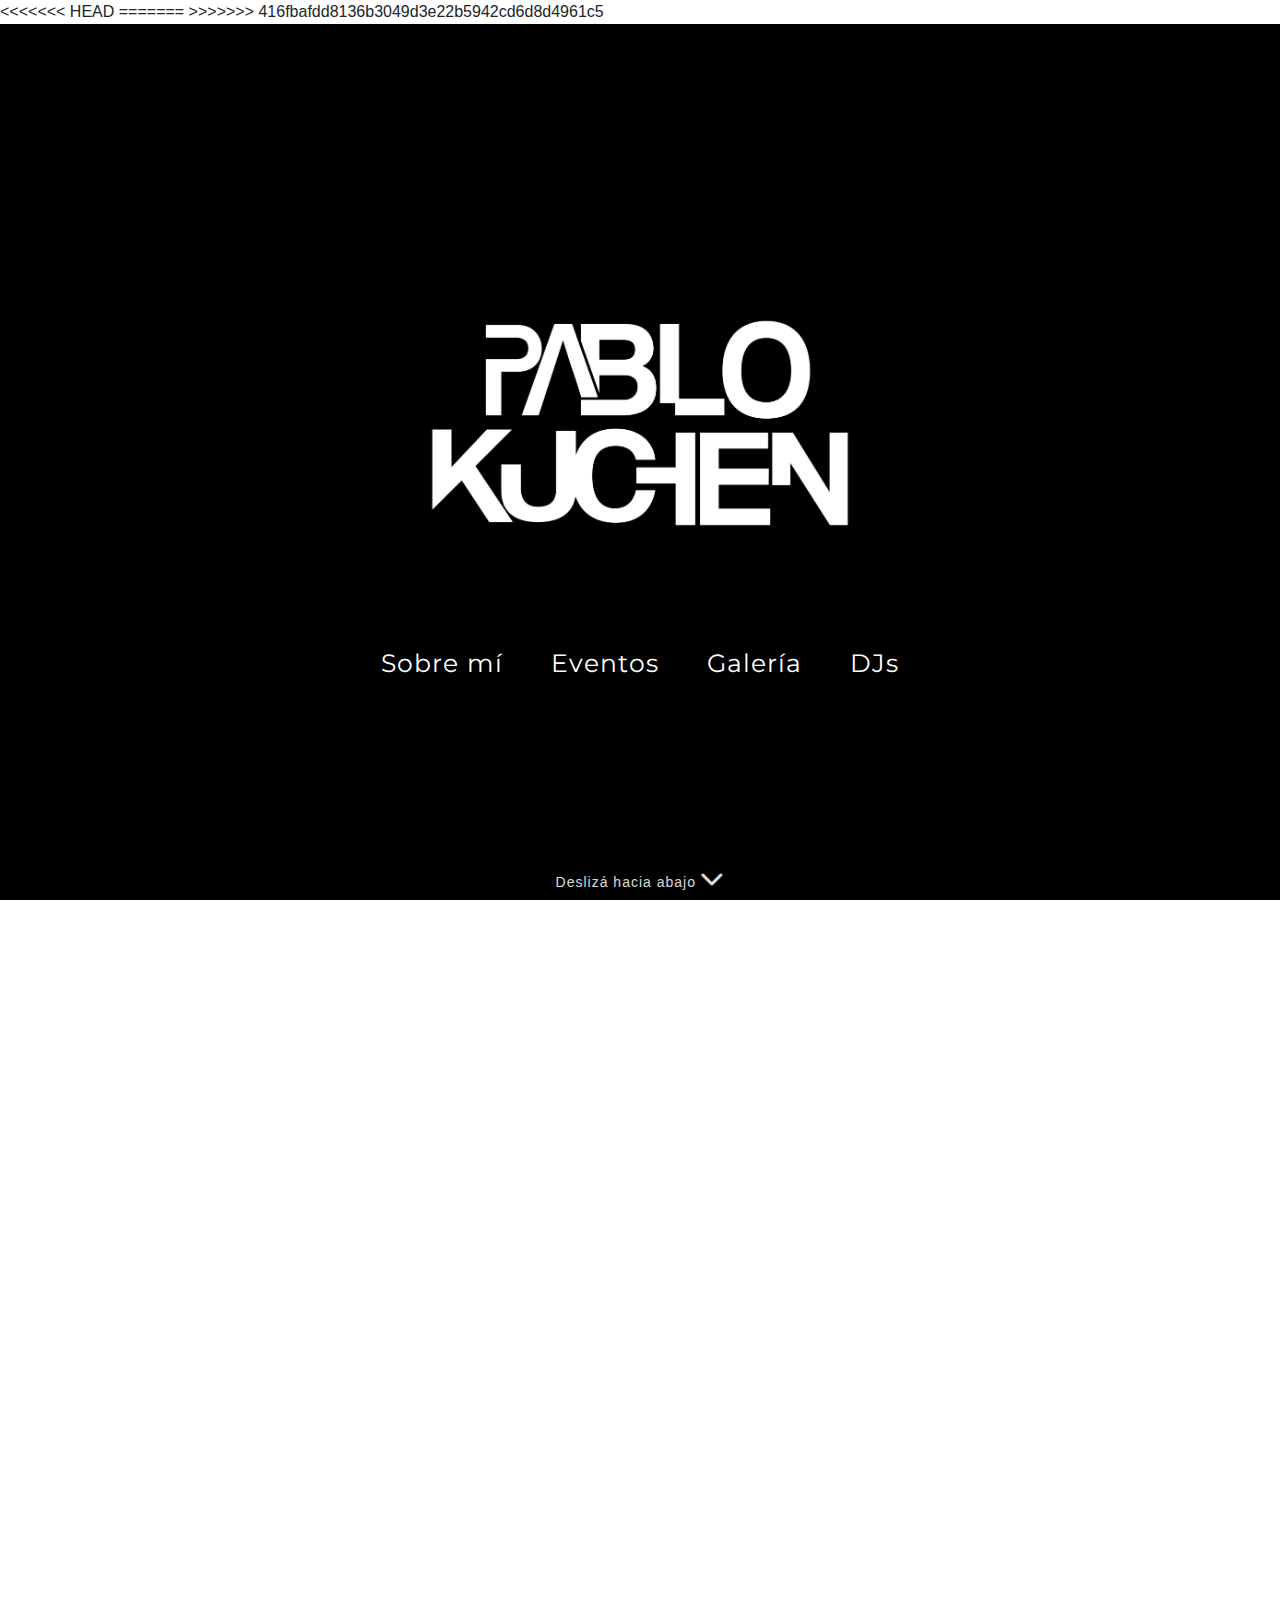
<file: index.html>
<!DOCTYPE html>
<html lang="es">

<head>
    <meta charset="UTF-8">
    <meta name="viewport" content="width=device-width, initial-scale=1.0">

    <title>Pablo Kuchen - Inicio</title>
    <meta name="description" content="DJ Pablo Kuchen - Música electrónica, eventos, galería y sets exclusivos. Conocé su trabajo y próximos eventos.">

    <meta name="author" content="Pablo Kuchen">

    <meta property="og:title" content="Pablo Kuchen - DJ & Eventos">
    <meta property="og:description" content="Descubrí los eventos, música y trabajos de Pablo Kuchen.">
    <meta property="og:image" content="../img/preview-inicio.jpg">
    <meta property="og:type" content="website">

    <meta name="twitter:card" content="summary_large_image">
    <meta name="twitter:title" content="Pablo Kuchen - DJ & Eventos">
    <meta name="twitter:description" content="Explorá sets, eventos y música electrónica.">

<<<<<<< HEAD
        <link rel="icon" href="../assets/BLANCO--removebg-preview.png" type="image/png">
=======
    <link rel="icon" href="../assets/BLANCO--removebg-preview.png" type="image/png">
>>>>>>> 416fbafdd8136b3049d3e22b5942cd6d8d4961c5

    <link rel="stylesheet" href="https://cdn.jsdelivr.net/npm/bootstrap@5.3.3/dist/css/bootstrap.min.css">
    <link rel="stylesheet" href="https://cdnjs.cloudflare.com/ajax/libs/font-awesome/6.5.0/css/all.min.css">
    <link href="https://fonts.googleapis.com/css2?family=Montserrat:wght@300;400;600&display=swap" rel="stylesheet">

    <link rel="stylesheet" href="css/style.css">
</head>


<body>
    <main class="home">
        <section class="hero container-fluid d-flex flex-column justify-content-center align-items-center">
            <img src="assets/BLANCO-.jpg" alt="Logo principal" class="index_logo">
            <nav class="hero-menu d-flex flex-wrap justify-content-center gap-5 mt-4">
                <a href="./pages/sobreMi.html" class="index_links">Sobre mí</a>
                <a href="./pages/eventos.html" class="index_links">Eventos</a>
                <a href="./pages/galeria.html" class="index_links">Galería</a>
                <a href="./pages/dj.html" class="index_links">DJs</a>
            </nav>
            <div class="scroll-down" id="scrollDown">
                <span>Deslizá hacia abajo</span>
                <i class="fa-solid fa-chevron-down"></i>
            </div>
        </section>

        <section class="musica_reciente text-center">
            <div class="container">
                <h2>ESCUCHÁ LO ÚLTIMO</h2>

                <div class="player_container mx-auto">
                    <iframe width="100%" height="166" scrolling="no" frameborder="0" allow="autoplay"
                        src="https://w.soundcloud.com/player/?url=https%3A//soundcloud.com/pablo-kuchen&color=%23ffffff&auto_play=false">
                    </iframe>
                </div>
            </div>
        </section>

        <section class="proximos-eventos text-center">
            <div class="container">
                <h2>PRÓXIMOS EVENTOS</h2>
                <div class="row justify-content-center gy-4">
                    <div class="col-lg-8 max d-flex justify-content-center">
                        <article class="evento_card card">
                            <div class="row g-0">
                                <div class="col-md-4 d-flex justify-content-center">
                                    <div class="div_img_eventos">
<<<<<<< HEAD
                                        <img src="../assets/eventos/IMG-20250218-WA0003.jpg" alt="Evento Techno Dior">
=======
                                        <img src="./assets/eventos/IMG-20250218-WA0003.jpg" alt="Evento Techno Dior">
>>>>>>> 416fbafdd8136b3049d3e22b5942cd6d8d4961c5
                                    </div>
                                </div>
                                <div class="col-md-8 d-flex align-items-center">
                                    <div class="evento_info_container card-body">
                                        <h3 class="evento_titulo letras_blancas">Techno Dior</h3>
                                        <p class="evento_datos letras_blancas">
                                            <span><i class="fa-regular fa-calendar"></i> 22 feb 2026</span>
                                            <span><i class="fa-regular fa-clock"></i> 22:00</span>
                                            <span><i class="fa-solid fa-location-dot"></i> Complejo Standby</span>
                                        </p>
                                        <div class="lineup letras_blancas">
                                            <strong>Line-Up:</strong>
                                            <ul class="djs_eventos_container">
                                                <li>Kamilo Castaneda – Esteban Alvarez</li>
                                                <li>Pablo Kuchen – Conra Lazeroni - Eli4n</li>
                                            </ul>
                                        </div>
                                        <p class="evento_descripcion letras_blancas">
                                            Cinco DJs en vivo para que no pares de bailar ni un segundo. Venite a
                                            disfrutar una fiesta explosiva.
                                        </p>
                                        <div class="evento_botones_container">
                                            <a class="evento_botones boton_comprar" href="#">Comprar</a>
                                            <a class="evento_botones boton_verMas" href="#">Ver más</a>
                                        </div>
                                    </div>
                                </div>

                            </div>
                        </article>
                    </div>

                    <div class="col-lg-8 d-flex justify-content-center">
                        <article class="evento_card card">
                            <div class="row g-0">
                                <div class="col-md-4 d-flex justify-content-center">
                                    <div class="div_img_eventos">
<<<<<<< HEAD
                                        <img src="../assets/eventos/IMG-20240825-WA0018.jpg"
=======
                                        <img src="./assets/eventos/IMG-20240825-WA0018.jpg"
>>>>>>> 416fbafdd8136b3049d3e22b5942cd6d8d4961c5
                                            alt="Evento Inauguración Sunset XX Beach">
                                    </div>
                                </div>
                                <div class="col-md-8 d-flex align-items-center">
                                    <div class="evento_info_container card-body">
                                        <h3 class="evento_titulo letras_blancas">Inauguración Sunset XX Beach</h3>
                                        <p class="evento_datos letras_blancas">
                                            <span><i class="fa-regular fa-calendar"></i> 25 mar 2026</span>
                                            <span><i class="fa-regular fa-clock"></i>16:00</span>
                                            <span><i class="fa-solid fa-location-dot"></i> Draxxo Beach, Costanera
                                                Este</span>
                                        </p>

                                        <div class="lineup letras_blancas">
                                            <strong>Line-Up:</strong>
                                            <ul class="djs_eventos_container">
                                                <li>Maxi Montejo</li>
                                                <li>Pablo Kuchen</li>
                                            </ul>
                                        </div>

                                        <p class="evento_descripcion letras_blancas">
                                            Arrancamos la tarde con la mejor vibra. Venite a disfrutar el atardecer,
                                            música fresca y un clima increíble para inaugurar la fiesta como se debe.
                                        </p>

                                        <div class="evento_botones_container">
                                            <a class="evento_botones boton_comprar" href="#">Comprar</a>
                                            <a class="evento_botones boton_verMas" href="#">Ver más</a>
                                        </div>
                                    </div>
                                </div>

                            </div>
                        </article>
                    </div>
                </div>
                <a href="./pages/eventos.html" class="btn-vermas">VER MÁS</a>
            </div>
        </section>
    </main>

    <footer class="bg-black text-white py-4">
        <div class="container">
            <div class="row align-items-center text-center text-lg-start">

                <div class="col-lg-4 mb-3 mb-lg-0">
                    <h3 class="footer-text mb-1">Derechos reservados de autor</h3>
                    <h3 class="footer-text">Creado por Pablo Kuchen</h3>
                </div>

                <div class="col-lg-4 mb-3 mb-lg-0 d-flex justify-content-center">
                    <a href="#">
<<<<<<< HEAD
                        <img src="../assets/BLANCO-.jpg" alt="logo" class="logo_img_footer img-fluid">
=======
                        <img src="./assets/BLANCO-.jpg" alt="logo" class="logo_img_footer img-fluid">
>>>>>>> 416fbafdd8136b3049d3e22b5942cd6d8d4961c5
                    </a>
                </div>

                <div class="col-lg-4 d-flex justify-content-center justify-content-lg-end">
                    <div class="redes_footer_container d-flex gap-3">
                        <a href="https://www.youtube.com/@pablokuchen" class="text-white fs-3"><i
                                class="fa-brands fa-youtube"></i></a>
                        <a href="https://www.instagram.com/pablokuchen/" class="text-white fs-3"><i
                                class="fa-brands fa-instagram"></i></a>
                        <a href="https://soundcloud.com/pablo-kuchen" class="text-white fs-3"><i
                                class="fa-brands fa-soundcloud"></i></a>
                    </div>
                </div>

            </div>
        </div>
    </footer>

    <script src="https://cdn.jsdelivr.net/npm/bootstrap@5.3.3/dist/js/bootstrap.bundle.min.js"></script>
</body>

</html>
</file>
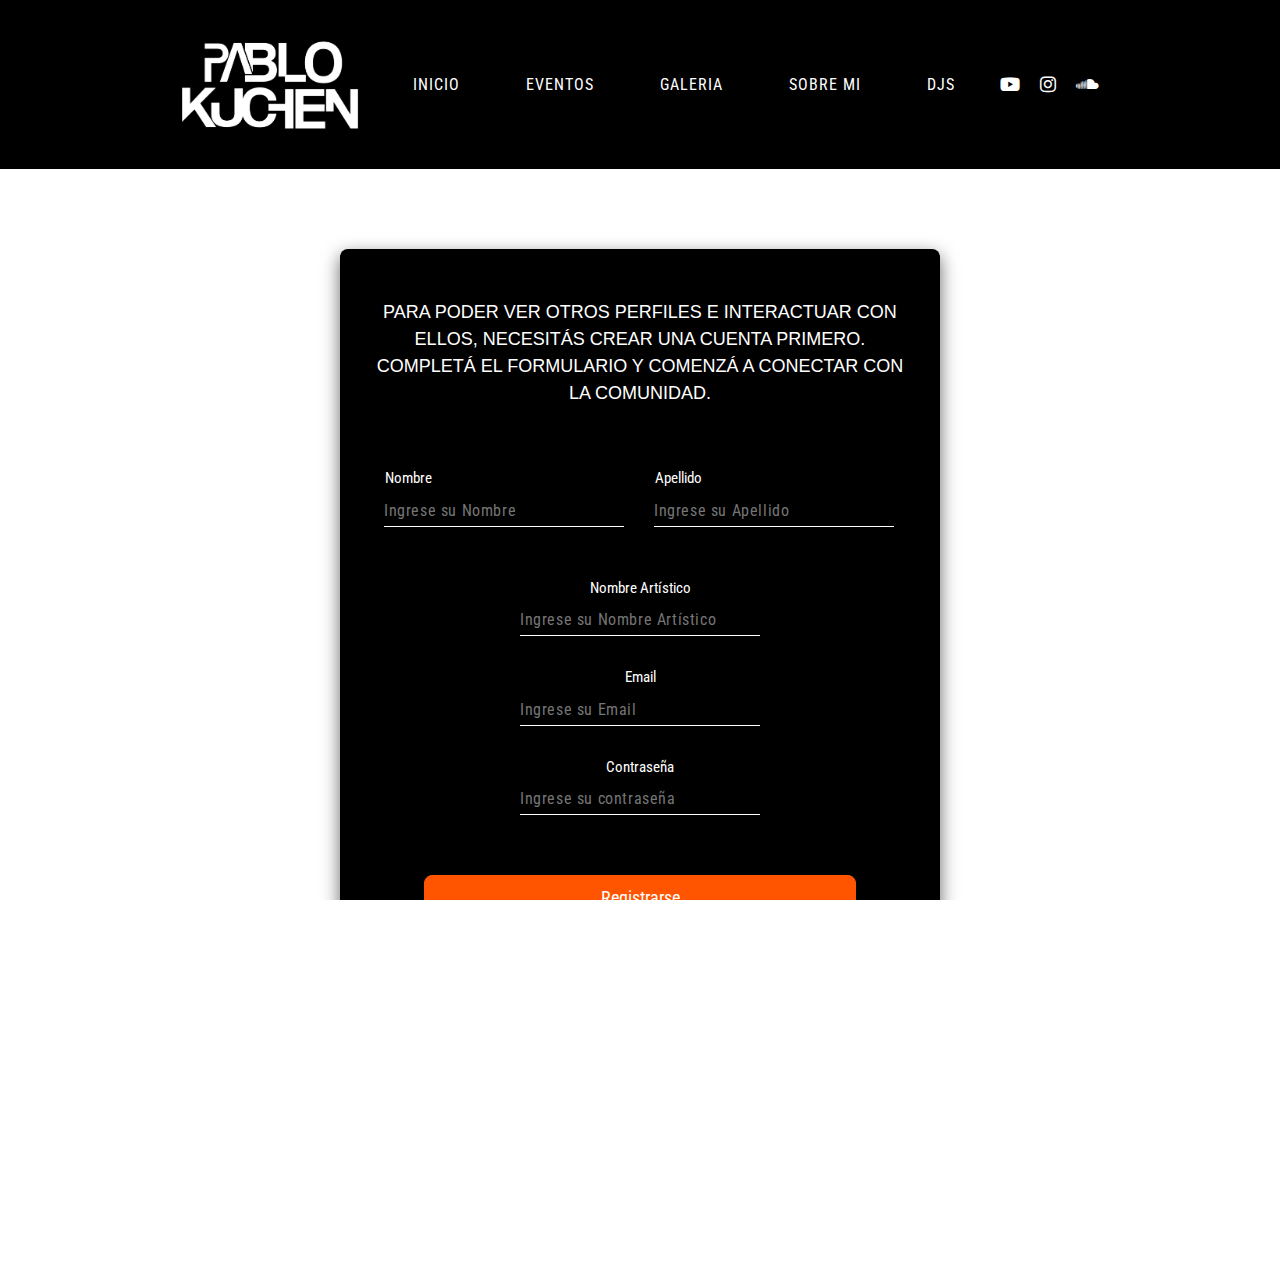
<file: pages/dj.html>
<!DOCTYPE html>
<html lang="en">

<head>
    <meta charset="UTF-8">
    <meta name="viewport" content="width=device-width, initial-scale=1">

    <meta name="description" content="Registrate en la plataforma social para DJs y accedé a tu perfil, eventos y comunidad de artistas.">
    <meta name="author" content="Pablo Kuchen">
    <meta name="keywords" content="DJ, registro DJ, comunidad DJ, red social DJ, plataforma de DJs, música electrónica">

    <meta property="og:title" content="Registro - Plataforma para DJs">
    <meta property="og:description" content="Unite a la red social para DJs y conectá con otros artistas, eventos y oportunidades.">
    <meta property="og:image" content="../img/preview-registro.jpg">
    <meta property="og:type" content="website">

    <link rel="icon" href="../assets/BLANCO--removebg-preview.png" type="image/png">

    <link href="https://cdn.jsdelivr.net/npm/bootstrap@5.3.2/dist/css/bootstrap.min.css" rel="stylesheet">
    <link rel="stylesheet" href="../css/style.css">
    <link rel="stylesheet" href="https://cdnjs.cloudflare.com/ajax/libs/font-awesome/6.5.0/css/all.min.css">
    <link href="https://fonts.googleapis.com/css2?family=Fjalla+One&family=Lato&family=Raleway:wght@200&family=Roboto+Condensed&family=Roboto:wght@100&display=swap" rel="stylesheet">

    <title>Pablo Kuchen - Plataforma de DJs</title>
</head>


<body>
    <header class="header bg-black">
        <nav class="navbar navbar-expand-lg navbar-dark container-fluid custom-nav">
            <a class="navbar-brand mx-auto mx-lg-0 logo_img_container order-2 order-lg-1" href="../index.html">
                <img src="../assets/BLANCO-.jpg" alt="logo" class="logo_img">
            </a>
            <div class="redes_nav_container d-none d-lg-flex align-items-center me-3 order-lg-3">
                <a href="#"><i class="fa-brands fa-youtube"></i></a>
                <a href="#"><i class="fa-brands fa-instagram"></i></a>
                <a href="#"><i class="fa-brands fa-soundcloud"></i></a>
            </div>
            <div class="redes_nav_container_mobile_bar d-flex d-lg-none align-items-center order-1">
                <a href="#"><i class="fa-brands fa-youtube"></i></a>
                <a href="#"><i class="fa-brands fa-instagram"></i></a>
                <a href="#"><i class="fa-brands fa-soundcloud"></i></a>
            </div>
            <button class="navbar-toggler boton_menu d-lg-none order-3" type="button" data-bs-toggle="collapse"
                data-bs-target="#mainNav" aria-controls="mainNav" aria-expanded="false" aria-label="Toggle navigation">
                <i class="fa-solid fa-bars icono_menu"></i>
            </button>

            <div class="ul-nav-container collapse navbar-collapse justify-content-end order-lg-2" id="mainNav">

                <ul class="navbar-nav ul_nav w-100 w-lg-auto">
                    <li class="nav-item"><a class="nav-link" href="../index.html">INICIO</a></li>
                    <li class="nav-item"><a class="nav-link" href="./eventos.html">EVENTOS</a></li>
                    <li class="nav-item"><a class="nav-link" href="./galeria.html">GALERIA</a></li>
                    <li class="nav-item"><a class="nav-link" href="./sobreMi.html">SOBRE MI</a></li>
                    <li class="nav-item"><a class="nav-link" href="./dj.html">DJS</a></li>
                </ul>
            </div>
        </nav>
    </header>

    <main class="main-register container-fluid d-flex justify-content-center">
        <form class="form-register">
            <p>
                PARA PODER VER OTROS PERFILES E INTERACTUAR CON ELLOS, NECESITÁS CREAR UNA CUENTA PRIMERO. COMPLETÁ EL
                FORMULARIO Y COMENZÁ A CONECTAR CON LA COMUNIDAD.
            </p>
            <div class="inputs-row row w-100 justify-content-center flex-wrap">
                <div class="input-group col-12 col-md-5 ">
                    <label>Nombre</label>
                    <input type="text" placeholder="Ingrese su Nombre">
                </div>
                <div class="input-group col-12 col-md-5">
                    <label>Apellido</label>
                    <input type="text" placeholder="Ingrese su Apellido">
                </div>
            </div>
            <div class="input-full w-100">
                <div class="input-wrapper mx-auto">
                    <label>Nombre Artístico</label>
                    <input type="text" placeholder="Ingrese su Nombre Artístico">
                </div>
            </div>
            <div class="input-full w-100">
                <div class="input-wrapper mx-auto">
                    <label>Email</label>
                    <input type="email" placeholder="Ingrese su Email">
                </div>
            </div>
            <div class="input-full w-100">
                <div class="input-wrapper mx-auto">
                    <label>Contraseña</label>
                    <input type="password" placeholder="Ingrese su contraseña">
                </div>
            </div>
            <button class="btn-register">Registrarse</button>
            <div class="account-link mt-2">
                <a href="./registro.html">¿Ya tienes cuenta? Haz clic aquí</a>
            </div>
        </form>
    </main>

    <footer class="bg-black text-white py-4">
        <div class="container">
            <div class="row align-items-center text-center text-lg-start">
                <div class="col-lg-4 mb-3 mb-lg-0">
                    <h3 class="footer-text mb-1">Derechos reservados de autor</h3>
                    <h3 class="footer-text">Creado por Pablo Kuchen</h3>
                </div>
                <div class="col-lg-4 mb-3 mb-lg-0 d-flex justify-content-center">
                    <a href="../index.html">
                        <img src="../assets/BLANCO-.jpg" alt="logo" class="logo_img_footer img-fluid">
                    </a>
                </div>
                <div class="col-lg-4 d-flex justify-content-center justify-content-lg-end">
                    <div class="redes_footer_container d-flex gap-3">
                        <a href="https://www.youtube.com/@pablokuchen" class="text-white fs-3"><i
                                class="fa-brands fa-youtube"></i></a>
                        <a href="https://www.instagram.com/pablokuchen/" class="text-white fs-3"><i
                                class="fa-brands fa-instagram"></i></a>
                        <a href="https://soundcloud.com/pablo-kuchen" class="text-white fs-3"><i
                                class="fa-brands fa-soundcloud"></i></a>
                    </div>
                </div>
            </div>
        </div>
    </footer>

    <script src="https://cdn.jsdelivr.net/npm/bootstrap@5.3.2/dist/js/bootstrap.bundle.min.js">
    </script>

</body>
</html>
</file>
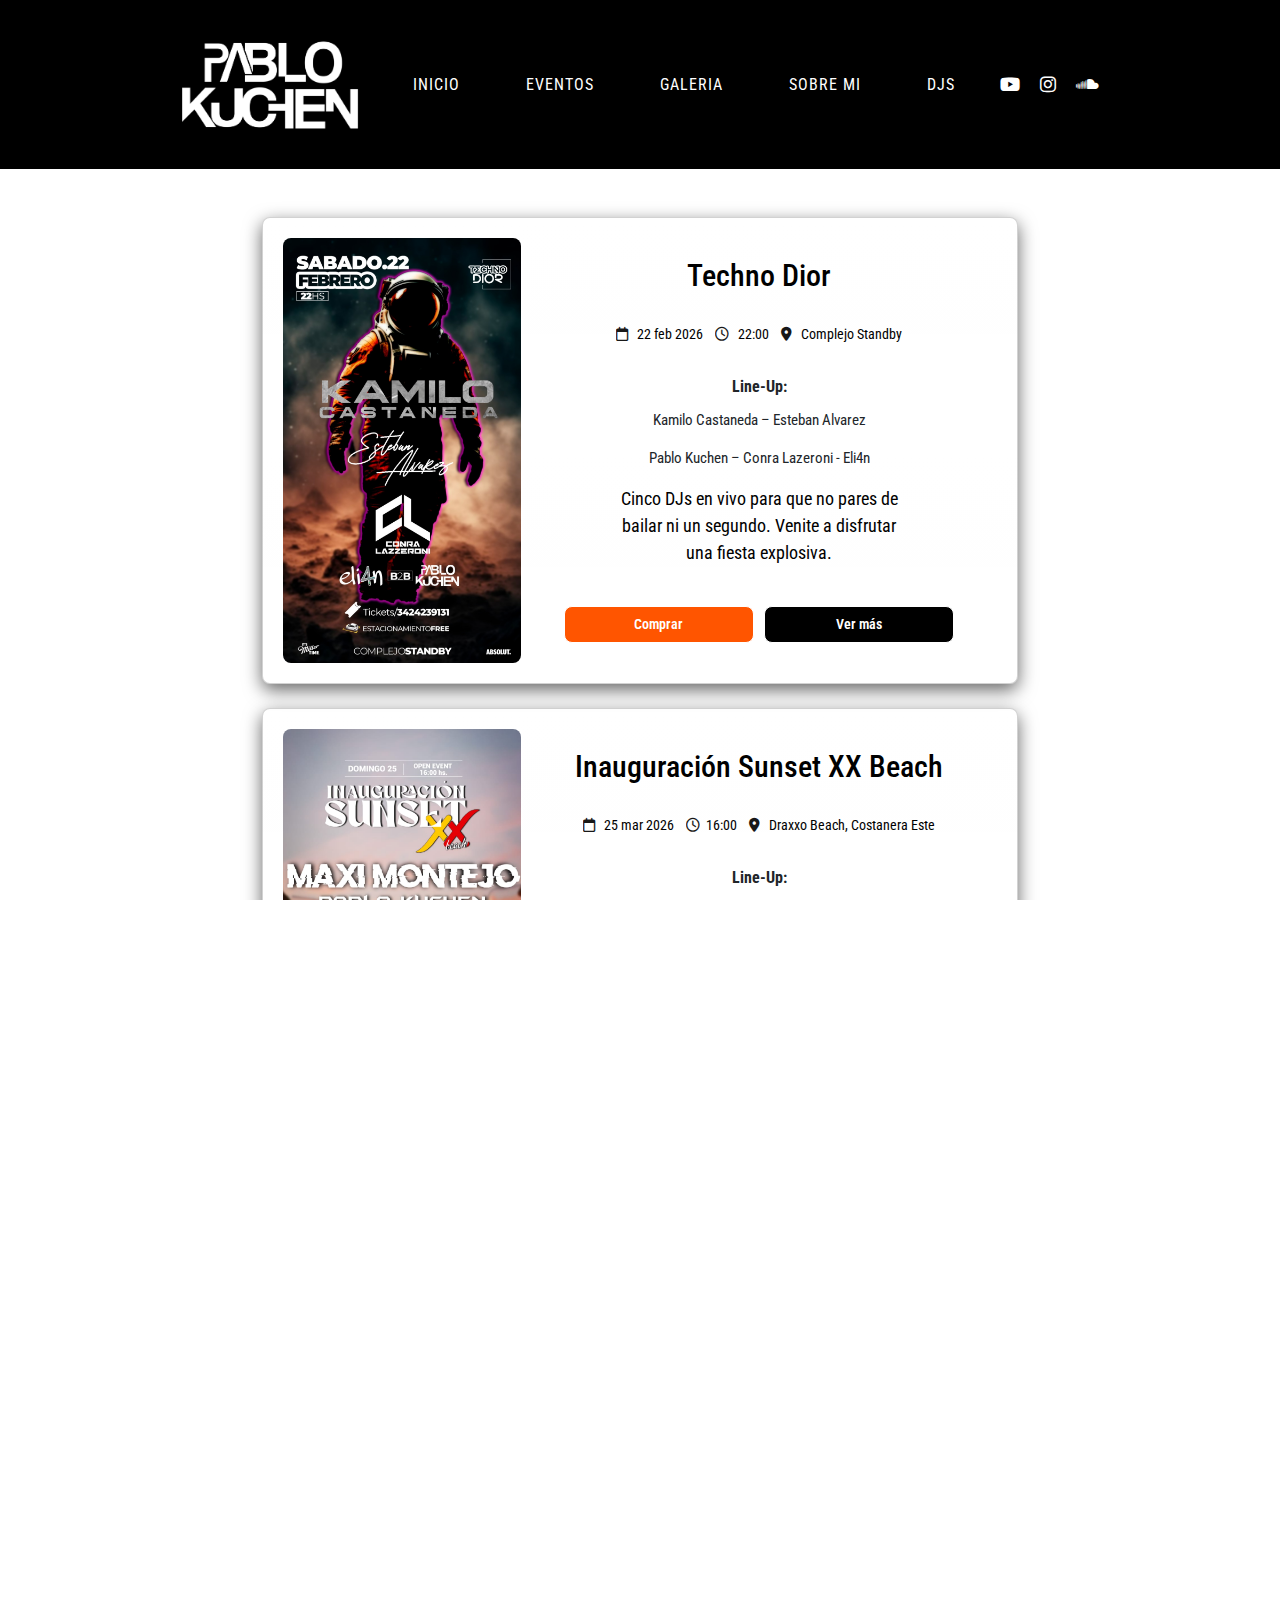
<file: pages/eventos.html>
<!DOCTYPE html>
<html lang="es">

<head>
    <meta charset="UTF-8">
    <meta name="viewport" content="width=device-width, initial-scale=1">

    <meta name="description" content="Eventos y presentaciones de Pablo Kuchen como DJ. Conocé sus próximas fechas, shows y experiencias en vivo.">
    <meta name="author" content="Pablo Kuchen">
    <meta name="keywords" content="DJ, eventos, fiestas, música electrónica, shows en vivo, Pablo Kuchen, presentaciones DJ">

    <meta property="og:title" content="Eventos - DJ Pablo Kuchen">
    <meta property="og:description" content="Descubrí los eventos, shows y fechas de Pablo Kuchen como DJ.">
    <meta property="og:image" content="../img/preview-eventos.jpg">
    <meta property="og:type" content="website">

    <link rel="icon" href="../assets/BLANCO--removebg-preview.png" type="image/png">

    <link rel="stylesheet" href="https://cdn.jsdelivr.net/npm/bootstrap@5.3.3/dist/css/bootstrap.min.css">
    <link rel="stylesheet" href="https://cdnjs.cloudflare.com/ajax/libs/font-awesome/6.5.0/css/all.min.css">
    <link href="https://fonts.googleapis.com/css2?family=Montserrat:wght@300;400;500;600;700&display=swap" rel="stylesheet">
    <link href="https://fonts.googleapis.com/css2?family=Roboto+Condensed:wght@300;400;700&display=swap" rel="stylesheet">

    <link rel="stylesheet" href="../css/style.css">

    <title>Pablo Kuchen - Eventos</title>
</head>
<body>
    <header class="header bg-black">
        <nav class="navbar navbar-expand-lg navbar-dark container-fluid custom-nav">
            <a class="navbar-brand mx-auto mx-lg-0 logo_img_container order-2 order-lg-1" href="../index.html">
                <img src="../assets/BLANCO-.jpg" alt="logo" class="logo_img">
            </a>
            <div class="redes_nav_container d-none d-lg-flex align-items-center me-3 order-lg-3">
                <a href="#"><i class="fa-brands fa-youtube"></i></a>
                <a href="#"><i class="fa-brands fa-instagram"></i></a>
                <a href="#"><i class="fa-brands fa-soundcloud"></i></a>
            </div>
            <div class="redes_nav_container_mobile_bar d-flex d-lg-none align-items-center order-1">
                <a href="#"><i class="fa-brands fa-youtube"></i></a>
                <a href="#"><i class="fa-brands fa-instagram"></i></a>
                <a href="#"><i class="fa-brands fa-soundcloud"></i></a>
            </div>
            <button class="navbar-toggler boton_menu d-lg-none order-3" type="button" data-bs-toggle="collapse"
                data-bs-target="#mainNav" aria-controls="mainNav" aria-expanded="false" aria-label="Toggle navigation">
                <i class="fa-solid fa-bars icono_menu"></i>
            </button>
            <div class="ul-nav-container collapse navbar-collapse justify-content-end order-lg-2" id="mainNav">
                <ul class="navbar-nav ul_nav w-100 w-lg-auto">
                    <li class="nav-item"><a class="nav-link" href="../index.html">INICIO</a></li>
                    <li class="nav-item"><a class="nav-link" href="./eventos.html">EVENTOS</a></li>
                    <li class="nav-item"><a class="nav-link" href="./galeria.html">GALERIA</a></li>
                    <li class="nav-item"><a class="nav-link" href="./sobreMi.html">SOBRE MI</a></li>
                    <li class="nav-item"><a class="nav-link" href="./dj.html">DJS</a></li>
                </ul>


            </div>
        </nav>
    </header>

    <main class="py-5">
        <section class="eventos_container container">
            <div class="row g-4 justify-content-center">
                <div class="col-lg-8 d-flex justify-content-center">
                    <article class="evento_card card">
                        <div class="row g-0">
                            <div class="col-md-4 d-flex justify-content-center">
                                <div class="div_img_eventos">
                                    <img src="../assets/eventos/IMG-20250218-WA0003.jpg" alt="Evento Techno Dior">
                                </div>
                            </div>
                            <div class="col-md-8 d-flex align-items-center">
                                <div class="evento_info_container card-body">
                                    <h2 class="evento_titulo">Techno Dior</h2>
                                    <p class="evento_datos">
                                        <span><i class="fa-regular fa-calendar"></i> 22 feb 2026</span>
                                        <span><i class="fa-regular fa-clock"></i> 22:00</span>
                                        <span><i class="fa-solid fa-location-dot"></i> Complejo Standby</span>
                                    </p>
                                    <div class="lineup">
                                        <strong>Line-Up:</strong>
                                        <ul class="djs_eventos_container">
                                            <li>Kamilo Castaneda – Esteban Alvarez</li>
                                            <li>Pablo Kuchen – Conra Lazeroni - Eli4n</li>
                                        </ul>
                                    </div>
                                    <p class="evento_descripcion">
                                        Cinco DJs en vivo para que no pares de bailar ni un segundo. Venite a disfrutar
                                        una fiesta explosiva.
                                    </p>
                                    <div class="evento_botones_container">
                                        <a class="evento_botones boton_comprar" href="#">Comprar</a>
                                        <a class="evento_botones boton_verMas" href="#">Ver más</a>
                                    </div>
                                </div>
                            </div>
                        </div>
                    </article>
                </div>

                <div class="col-lg-8 d-flex justify-content-center">
                    <article class="evento_card card">
                        <div class="row g-0">
                            <div class="col-md-4 d-flex justify-content-center">
                                <div class="div_img_eventos">
                                    <img src="../assets/eventos/IMG-20240825-WA0018.jpg"
                                        alt="Evento Inauguración Sunset XX Beach">
                                </div>
                            </div>
                            <div class="col-md-8 d-flex align-items-center">
                                <div class="evento_info_container card-body">
                                    <h2 class="evento_titulo">Inauguración Sunset XX Beach</h2>
                                    <p class="evento_datos">
                                        <span><i class="fa-regular fa-calendar"></i> 25 mar 2026</span>
                                        <span><i class="fa-regular fa-clock"></i>16:00</span>
                                        <span><i class="fa-solid fa-location-dot"></i> Draxxo Beach, Costanera
                                            Este</span>
                                    </p>
                                    <div class="lineup">
                                        <strong>Line-Up:</strong>
                                        <ul class="djs_eventos_container">
                                            <li>Maxi Montejo</li>
                                            <li>Pablo Kuchen</li>
                                        </ul>
                                    </div>
                                    <p class="evento_descripcion">
                                        Arrancamos la tarde con la mejor vibra. Venite a disfrutar el atardecer, música
                                        fresca y un clima increíble para inaugurar la fiesta como se debe.
                                    </p>
                                    <div class="evento_botones_container">
                                        <a class="evento_botones boton_comprar" href="#">Comprar</a>
                                        <a class="evento_botones boton_verMas" href="#">Ver más</a>
                                    </div>
                                </div>
                            </div>
                        </div>
                    </article>
                </div>

                <div class="col-lg-8 d-flex justify-content-center">
                    <article class="evento_card card">
                        <div class="row g-0">
                            <div class="col-md-4 d-flex justify-content-center">
                                <div class="div_img_eventos">
                                    <img src="../assets/eventos/IMG-20250904-WA0223.jpg" alt="Evento Monkey">
                                </div>
                            </div>
                            <div class="col-md-8 d-flex align-items-center">
                                <div class="evento_info_container card-body">
                                    <h2 class="evento_titulo">Monkey</h2>
                                    <p class="evento_datos">
                                        <span><i class="fa-regular fa-calendar"></i> 5 Sep 2026</span>
                                        <span><i class="fa-regular fa-clock"></i> 22:00</span>
                                        <span><i class="fa-solid fa-location-dot"></i> San Martin 2778</span>
                                    </p>
                                    <div class="lineup">
                                        <strong>Line-Up:</strong>
                                        <ul class="djs_eventos_container">
                                            <li>Maxi Montejo – Tobias Toledo</li>
                                            <li>Pablo Kuchen – Nahuel Pezzelatto</li>
                                        </ul>
                                    </div>
                                    <p class="evento_descripcion">
                                        Prepará la energía porque esta noche se sale con todo. Música al palo, pista
                                        encendida y un ambiente que no te va a dejar parar. Si buscás activar, este es
                                        el lugar.
                                    </p>
                                    <div class="evento_botones_container">
                                        <a class="evento_botones boton_comprar" href="#">Comprar</a>
                                        <a class="evento_botones boton_verMas" href="#">Ver más</a>
                                    </div>
                                </div>
                            </div>

                        </div>
                    </article>
                </div>

                <div class="col-lg-8 d-flex justify-content-center">
                    <article class="evento_card card">
                        <div class="row g-0">
                            <div class="col-md-4 d-flex justify-content-center">
                                <div class="div_img_eventos">
                                    <img src="../assets/eventos/IMG-20251021-WA0300.jpg" alt="Evento Open Call">
                                </div>
                            </div>
                            <div class="col-md-8 d-flex align-items-center">
                                <div class="evento_info_container card-body">
                                    <h2 class="evento_titulo">Open Call</h2>
                                    <p class="evento_datos">
                                        <span><i class="fa-regular fa-calendar"></i> 14 Nov 2026</span>
                                        <span><i class="fa-regular fa-clock"></i> 22:00</span>
                                        <span><i class="fa-solid fa-location-dot"></i> Complejo La Rural</span>
                                    </p>
                                    <div class="lineup">
                                        <strong>Line-Up:</strong>
                                        <ul class="djs_eventos_container">
                                            <li>Caledago – Marco Chembarovich</li>
                                            <li>Pablo Kuchen – Jonatan Lisa</li>
                                        </ul>
                                    </div>
                                    <p class="evento_descripcion">
                                        Noche para vibrar alto y moverse sin parar. La música sube, las luces explotan y
                                        la pista se enciende desde el primer beat. Si querés activar, caé y sumate a la
                                        fiesta.
                                    </p>
                                    <div class="evento_botones_container">
                                        <a class="evento_botones boton_comprar" href="#">Comprar</a>
                                        <a class="evento_botones boton_verMas" href="#">Ver más</a>
                                    </div>
                                </div>
                            </div>
                        </div>
                    </article>
                </div>

            </div>
        </section>
    </main>

    <footer class="bg-black text-white py-4">
        <div class="container">
            <div class="row align-items-center text-center text-lg-start">
                <div class="col-lg-4 mb-3 mb-lg-0">
                    <h3 class="footer-text mb-1">Derechos reservados de autor</h3>
                    <h3 class="footer-text">Creado por Pablo Kuchen</h3>
                </div>
                <div class="col-lg-4 mb-3 mb-lg-0 d-flex justify-content-center">
                    <a href="../index.html">
                        <img src="../assets/BLANCO-.jpg" alt="logo" class="logo_img_footer img-fluid">
                    </a>
                </div>
                <div class="col-lg-4 d-flex justify-content-center justify-content-lg-end">
                    <div class="redes_footer_container d-flex gap-3">
                        <a href="https://www.youtube.com/@pablokuchen" class="text-white fs-3"><i
                                class="fa-brands fa-youtube"></i></a>
                        <a href="https://www.instagram.com/pablokuchen/" class="text-white fs-3"><i
                                class="fa-brands fa-instagram"></i></a>
                        <a href="https://soundcloud.com/pablo-kuchen" class="text-white fs-3"><i
                                class="fa-brands fa-soundcloud"></i></a>
                    </div>
                </div>
            </div>
        </div>
    </footer>

    <script src="https://cdn.jsdelivr.net/npm/bootstrap@5.3.2/dist/js/bootstrap.bundle.min.js">
    </script>
</body>

</html>
</file>
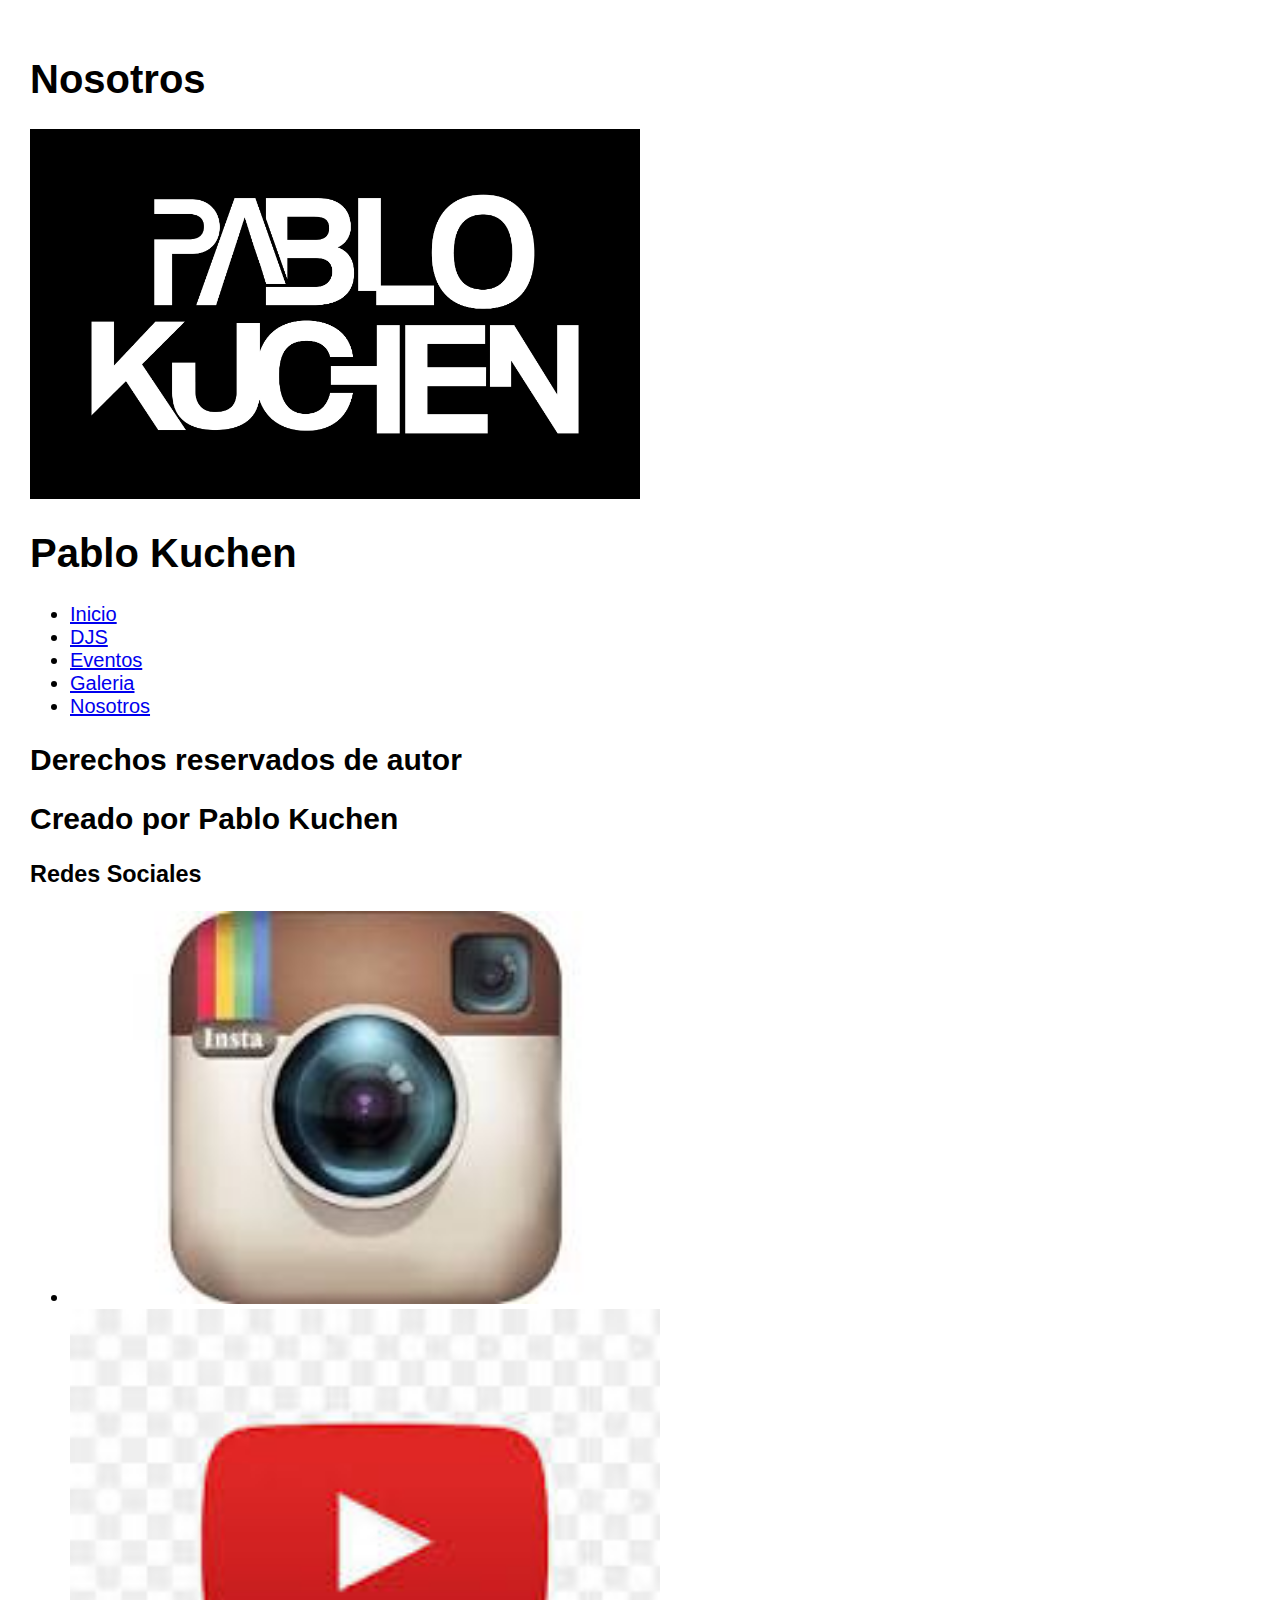
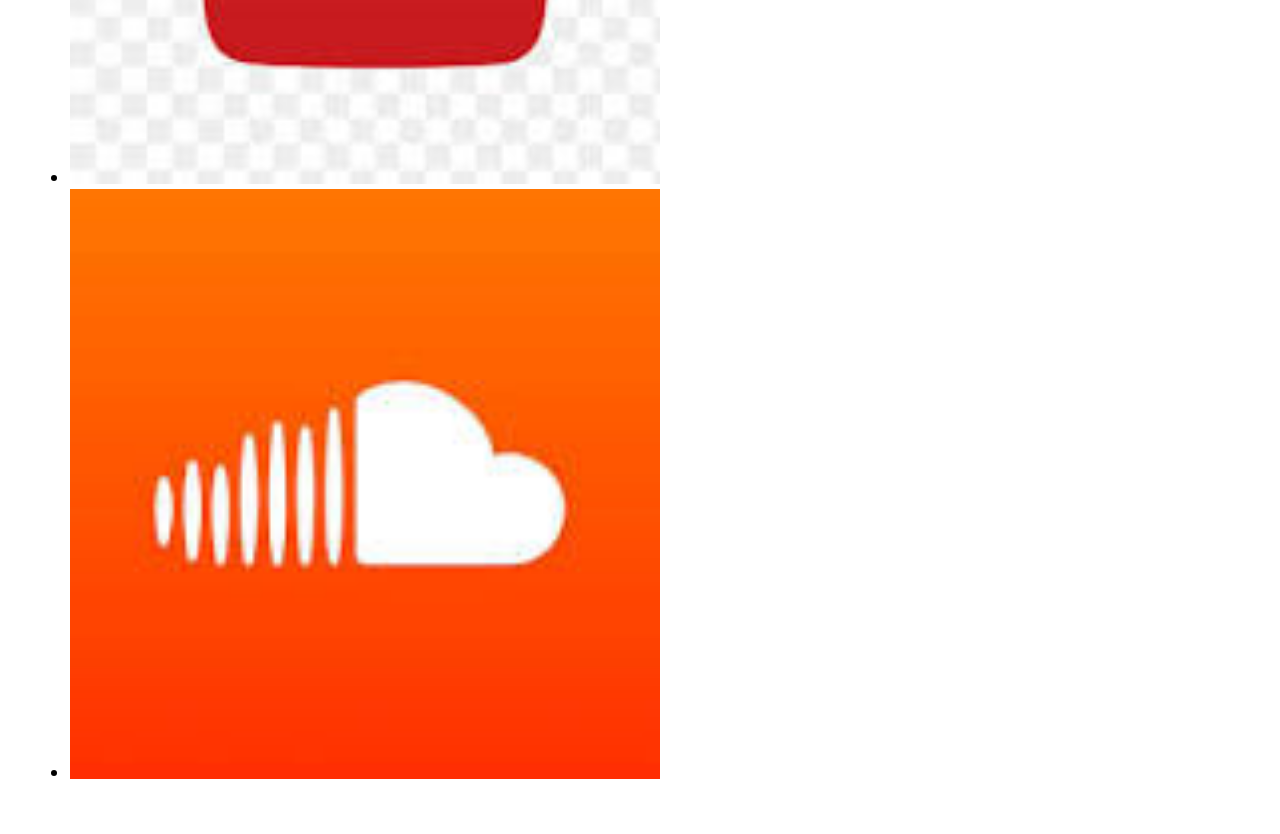
<file: pages/nosotros.html>
<!DOCTYPE html>
<html lang="en">
<head>
    <meta charset="UTF-8">
    <meta name="viewport" content="width=device-width, initial-scale=1.0">

    <link rel="stylesheet" href="../style/style.css">
    <title>Pablo Kuchen - Nosotros</title>
</head>
<body>
    <h1>Nosotros</h1>
            <header>
        <a href="../index.html">
            <img src="../aseets/BLANCO-.jpg" width="50%" alt="logo de pagina">
        </a>
        

        <h1 id="titulo-principal">Pablo Kuchen</h1>

        <nav>
            <ul>
                <li>
                    <a href="../index.html">Inicio</a>
                </li>
                <li>
                    <a href="./dj.html">DJS</a>
                </li>
                <li>
                    <a href="./eventos.html">Eventos</a>
                </li>
                <li>
                    <a href="./galeria.html">Galeria</a>
                </li>
                <li>
                    <a href="./nosotros.html">Nosotros</a>
                </li>
            </ul>
        </nav>

    </header>

        <main>
   
    </main>

    <footer>
        <h2>Derechos reservados de autor</h2>
    <h2>Creado por Pablo Kuchen</h2>

    <h3>Redes Sociales</h3>
    <ul>
        <li>
            <a href="https://www.instagram.com/pablokuchen/" a>
                <img src="../aseets/instagram.jpeg" width="90px" alt="Instagram"></a>
        </li>
        <li>
            <a href="https://www.youtube.com/@pablokuchenDJ/videos" a>
                <img src="../aseets/descarga.jpeg" width="90px" alt="YouTube"></a>
        </li>
        <li>
            <a href="https://soundcloud.com/pablo-kuchen" a>
                <img src="../aseets/soundclodjpeg.jpeg" width="90px" alt="SoundCloud">
            </a>
        </li>
    </ul>

    </footer>
    
</body>
</html>
</file>
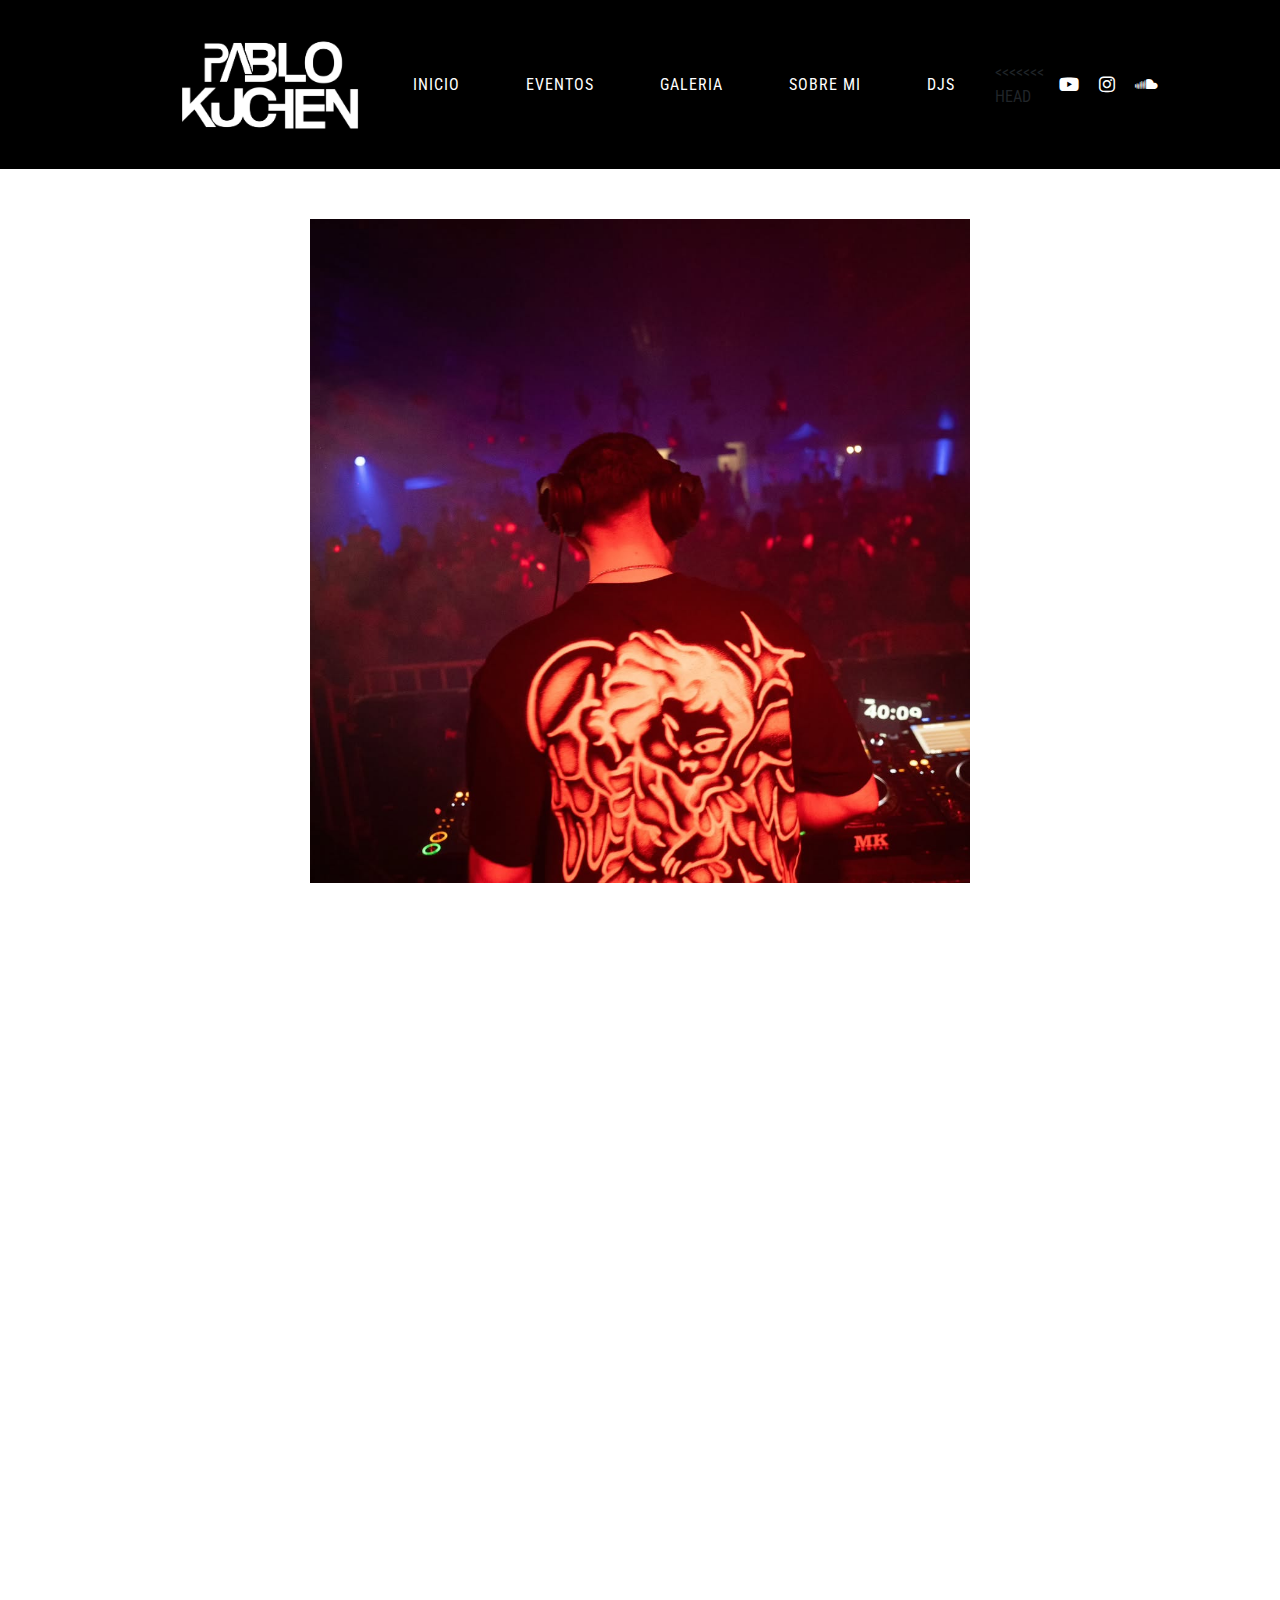
<file: pages/sobreMi.html>
<!DOCTYPE html>
<html lang="en">

<head>
    <meta charset="UTF-8">
    <meta name="viewport" content="width=device-width, initial-scale=1.0">

    
    <meta name="description" content="Conocé la historia, trayectoria y estilo musical de Pablo Kuchen. DJ, productor y referente de la escena electrónica.">

    <meta name="author" content="Pablo Kuchen">

    <meta property="og:title" content="Pablo Kuchen - Sobre Mi">
    <meta property="og:description" content="Descubrí la historia, estilo y trayectoria de Pablo Kuchen.">
    <meta property="og:image" content="../img/preview-sobreMi.jpg">
    <meta property="og:type" content="website">

    <meta name="twitter:card" content="summary_large_image">
    <meta name="twitter:title" content="Pablo Kuchen - Sobre Mi">
    <meta name="twitter:description" content="Conocé la historia y carrera de Pablo Kuchen.">

    <link rel="icon" href="../assets/BLANCO--removebg-preview.png" type="image/png">

    <link href="https://cdn.jsdelivr.net/npm/bootstrap@5.3.2/dist/css/bootstrap.min.css" rel="stylesheet">
    <link rel="stylesheet" href="https://cdnjs.cloudflare.com/ajax/libs/font-awesome/6.5.0/css/all.min.css">
    <link href="https://fonts.googleapis.com/css2?family=Fjalla+One&family=Lato&family=Raleway:wght@200&family=Roboto+Condensed&family=Roboto:wght@100&display=swap" rel="stylesheet">
    <link rel="stylesheet" href="../css/style.css">


    <title>Pablo Kuchen - Sobre Mi</title>
</head>


<body>
    <header class="header bg-black">
        <nav class="navbar navbar-expand-lg navbar-dark container-fluid custom-nav">
            <a class="navbar-brand mx-auto mx-lg-0 logo_img_container order-2 order-lg-1" href="../index.html">
                <img src="../assets/BLANCO-.jpg" alt="logo" class="logo_img">
            </a>
            <div class="redes_nav_container d-none d-lg-flex align-items-center me-3 order-lg-3">
<<<<<<< HEAD
                <a href="https://www.youtube.com/@pablokuchenDJ/videos"><i class="fa-brands fa-youtube"></i></a> 
                <a href="https://www.instagram.com/pablokuchen/"><i class="fa-brands fa-instagram"></i></a>
                <a href="https://soundcloud.com/pablo-kuchen"><i class="fa-brands fa-soundcloud"></i></a>
            </div>
            <div class="redes_nav_container_mobile_bar d-flex d-lg-none align-items-center order-1">
                <a href="https://www.youtube.com/@pablokuchenDJ/videos"><i class="fa-brands fa-youtube"></i></a>
                <a href="https://www.instagram.com/pablokuchen/"><i class="fa-brands fa-instagram"></i></a>
                <a href="https://soundcloud.com/pablo-kuchen"><i class="fa-brands fa-soundcloud"></i></a>
=======
                <a href="#"><i class="fa-brands fa-youtube"></i></a>
                <a href="#"><i class="fa-brands fa-instagram"></i></a>
                <a href="#"><i class="fa-brands fa-soundcloud"></i></a>
            </div>
            <div class="redes_nav_container_mobile_bar d-flex d-lg-none align-items-center order-1">
                <a href="#"><i class="fa-brands fa-youtube"></i></a>
                <a href="#"><i class="fa-brands fa-instagram"></i></a>
                <a href="#"><i class="fa-brands fa-soundcloud"></i></a>
>>>>>>> 416fbafdd8136b3049d3e22b5942cd6d8d4961c5
            </div>
            <button class="navbar-toggler boton_menu d-lg-none order-3" type="button" data-bs-toggle="collapse"
                data-bs-target="#mainNav" aria-controls="mainNav" aria-expanded="false" aria-label="Toggle navigation">
                <i class="fa-solid fa-bars icono_menu"></i>
            </button>
            <div class="ul-nav-container collapse navbar-collapse justify-content-end order-lg-2" id="mainNav">
                <ul class="navbar-nav ul_nav w-100 w-lg-auto">
                    <li class="nav-item"><a class="nav-link" href="../index.html">INICIO</a></li>
                    <li class="nav-item"><a class="nav-link" href="./eventos.html">EVENTOS</a></li>
                    <li class="nav-item"><a class="nav-link" href="./galeria.html">GALERIA</a></li>
                    <li class="nav-item"><a class="nav-link" href="./sobreMi.html">SOBRE MI</a></li>
                    <li class="nav-item"><a class="nav-link" href="./dj.html">DJS</a></li>
                </ul>
            </div>
        </nav>
    </header>

    <main class="main_sobreMi container-fluid">
        <div class="row align-items-center d-flex justify-content-center">
            <div class="col-12 col-lg-6 img_container_sobreMi d-flex justify-content-center">
                <img src="../assets/sobreMi/img_sobremi.jpg" alt="Sobre Mi" class="img_sobreMi">
            </div>
            <div class="col-12 col-lg-6 texto_container_sobreMi">
                <h1>SOBRE MI</h1>
                <p>
                    Pablo Kuchen es un DJ y productor de música electrónica enfocado en el techno, con un estilo
                    contundente, profundo y cargado de energía. Su propuesta combina ritmos hipnóticos, líneas potentes
                    y una estética sonora que busca generar un viaje inmersivo en cada set. Con una presencia en
                    constante crecimiento dentro de la escena, Pablo ha sabido construir una identidad propia detrás de
                    las bandejas, destacándose por su selección cuidada, su técnica, y la capacidad de leer la pista
                    para transformarla en un espacio de conexión y movimiento. Su sonido se caracteriza por fusiones
                    entre techno melódico, groove-driven y elementos más intensos, logrando sets dinámicos que
                    evolucionan de forma natural y mantienen la tensión justa del comienzo al final. Ha compartido
                    cabina en diversos eventos y clubes, consolidándose como un artista versátil y preparado para
                    adaptarse tanto a ambientes underground como a festivales y propuestas más masivas. Su presencia en
                    redes —especialmente Instagram, donde comparte su actividad artística, shows y contenido musical—
                    sigue expandiendo su comunidad y acercando su impronta a nuevas audiencias. Actualmente, Pablo
                    Kuchen continúa desarrollando su carrera con nuevas propuestas, colaboraciones y presentaciones,
                    apostando a un sonido propio que se destaca dentro de la escena.
                </p>
                <div class="cards_container_sobreMi">
                    <div class="contact_cards">
<<<<<<< HEAD
                        <a href="https://wa.link/t48v29" class="card_contact" target="_blank">
=======
                        <a href="https://wa.me/XXXXXXXXXX" class="card_contact" target="_blank">
>>>>>>> 416fbafdd8136b3049d3e22b5942cd6d8d4961c5
                            <i class="fa-brands fa-whatsapp"></i>
                            <h3>Whatsapp</h3>
                            <p>Contactame rápidamente</p>
                        </a>
<<<<<<< HEAD
                        <a href="https://www.instagram.com/pablokuchen/" class="card_contact" target="_blank">
=======
                        <a href="https://www.instagram.com/XXXXXXX" class="card_contact" target="_blank">
>>>>>>> 416fbafdd8136b3049d3e22b5942cd6d8d4961c5
                            <i class="fa-brands fa-instagram"></i>
                            <h3>Instagram</h3>
                            <p>Seguime para ver más contenido</p>
                        </a>
<<<<<<< HEAD
                        <a href="https://soundcloud.com/pablo-kuchen" class="card_contact" target="_blank">
=======
                        <a href="https://soundcloud.com/XXXXXXXX" class="card_contact" target="_blank">
>>>>>>> 416fbafdd8136b3049d3e22b5942cd6d8d4961c5
                            <i class="fa-brands fa-soundcloud"></i>
                            <h3>SoundCloud</h3>
                            <p>Escuchá mis sets y mixes</p>
                        </a>
                    </div>
                </div>
            </div>
        </div>
    </main>

    <footer class="bg-black text-white py-4">
        <div class="container">
            <div class="row align-items-center text-center text-lg-start">
                <div class="col-lg-4 mb-3 mb-lg-0">
                    <h3 class="footer-text mb-1">Derechos reservados de autor</h3>
                    <h3 class="footer-text">Creado por Pablo Kuchen</h3>
                </div>
                <div class="col-lg-4 mb-3 mb-lg-0 d-flex justify-content-center">
                    <a href="../index.html">
                        <img src="../assets/BLANCO-.jpg" alt="logo" class="logo_img_footer img-fluid">
                    </a>
                </div>
                <div class="col-lg-4 d-flex justify-content-center justify-content-lg-end">
                    <div class="redes_footer_container d-flex gap-3">
<<<<<<< HEAD
                        <a href="https://www.youtube.com/@pablokuchenDJ/videos" class="text-white fs-3"><i
=======
                        <a href="https://www.youtube.com/@pablokuchen" class="text-white fs-3"><i
>>>>>>> 416fbafdd8136b3049d3e22b5942cd6d8d4961c5
                                class="fa-brands fa-youtube"></i></a>
                        <a href="https://www.instagram.com/pablokuchen/" class="text-white fs-3"><i
                                class="fa-brands fa-instagram"></i></a>
                        <a href="https://soundcloud.com/pablo-kuchen" class="text-white fs-3"><i
                                class="fa-brands fa-soundcloud"></i></a>
                    </div>
                </div>
            </div>
        </div>
    </footer>

    <script src="https://cdn.jsdelivr.net/npm/bootstrap@5.3.2/dist/js/bootstrap.bundle.min.js">
    </script>

</body>

</html>
</file>
<file: css/style.css>
* {
  font-family: "Roboto Condensed", sans-serif;
  margin: 0;
  padding: 0;
}

html, body {
  width: 100%;
  overflow-x: hidden;
}

body {
  min-height: 100vh;
  display: flex;
  flex-direction: column;
  margin: 0;
  font-family: "Roboto Condensed", sans-serif;
}

a {
  text-decoration: none;
}

main a {
  color: black;
  text-decoration: none;
}

html, body {
  height: 100%;
  margin: 0;
  padding: 0;
}

body {
  display: flex;
  flex-direction: column;
  min-height: 100vh;
}

main {
  flex-grow: 1;
}

.header {
  background-color: #000;
  width: 100%;
}

.custom-nav {
  padding: 0.8rem 2rem;
  background-color: #000;
  width: 60%;
}
@media (min-width: 992px) {
  .custom-nav {
    justify-content: space-between;
  }
}

.logo_img {
  width: 220px;
}

.logo_img_container {
  width: 212px;
}

.redes_nav_container, .redes_nav_container_mobile_bar {
  gap: 10px;
  width: 109px;
}
.redes_nav_container a, .redes_nav_container_mobile_bar a {
  color: #ffffff;
  font-size: 18px;
  margin: 0 5px;
}
.redes_nav_container a:hover, .redes_nav_container_mobile_bar a:hover {
  opacity: 0.75;
}

.ul-nav-container {
  width: 727px;
}

.ul_nav {
  display: flex;
  flex-direction: row;
  gap: 50px;
  align-items: center;
  padding: 0;
  justify-content: center;
}
.ul_nav .nav-item {
  padding: 0;
}
.ul_nav .nav-link {
  color: #ffffff;
  font-size: 16px;
  font-family: "Roboto Condensed", sans-serif;
  letter-spacing: 1px;
  padding: 0.5rem 0.5rem;
  transition: opacity 0.3s ease;
}
.ul_nav .nav-link:hover {
  opacity: 0.75;
  background-color: transparent;
}

.boton_menu {
  border: none;
  background-color: transparent;
  padding: 0;
}
.boton_menu:focus {
  box-shadow: none;
}

.icono_menu {
  font-size: 30px;
  color: #ffffff;
}

@media (max-width: 1650px) {
  .custom-nav {
    width: 80%;
  }
}
@media (max-width: 1232px) {
  .custom-nav {
    width: 100%;
  }
}
@media (max-width: 991.98px) {
  .custom-nav {
    justify-content: space-between;
  }
  .custom-nav .logo_img_container {
    flex-grow: 1;
    text-align: center;
    width: 40%;
  }
  .custom-nav .redes_nav_container_mobile_bar {
    width: 20%;
  }
  .custom-nav .boton_menu {
    width: 20%;
  }
  .logo_img {
    width: 200px;
  }
  #mainNav {
    background-color: #f7f7f7;
    flex-basis: 100%;
    width: auto;
    margin-left: -2rem;
    margin-right: -2rem;
    box-shadow: 0 4px 6px rgba(0, 0, 0, 0.1);
  }
  .ul_nav {
    flex-direction: column;
    gap: 0;
  }
  .ul_nav .nav-item {
    width: 100%;
  }
  .ul_nav .nav-link {
    display: flex;
    justify-content: center;
    align-items: center;
    width: 100%;
    height: 80px;
    padding: 25px 0;
    border: none;
    border-bottom: 1px solid #ddd;
    background-color: transparent;
    font-size: 1.3rem;
    color: #000;
  }
  .ul_nav .nav-link:hover {
    background-color: #eee;
    text-decoration: none;
  }
  #mainNav {
    position: absolute;
    top: 100%;
    left: 0;
    width: 100%;
    background-color: #f7f7f7;
    z-index: 9999;
    margin: 0;
    padding: 0;
  }
  .custom-nav {
    position: relative;
  }
}
@media (max-width: 542px) {
  .redes_nav_container_mobile_bar {
    gap: 5px;
  }
  .logo_img {
    width: 150px;
  }
}
@media (max-width: 426px) {
  .redes_nav_container_mobile_bar a {
    display: none;
  }
  .logo_img_container {
    padding-right: 40px;
  }
  .boton_menu {
    padding-left: 20px;
  }
}
footer {
  background-color: #000;
}

.footer-text {
  font-size: 1rem;
  color: #fff;
}

.logo_img_footer {
  width: 200px;
  max-width: 100%;
}

.redes_footer_container a {
  color: white;
  transition: opacity 0.2s ease;
}
.redes_footer_container a:hover {
  opacity: 0.7;
}

.main-register {
  display: flex;
  flex-direction: column;
  justify-content: center;
  align-items: center;
  gap: 0;
  padding: 80px 0;
}

.form-register {
  display: flex;
  flex-direction: column;
  justify-content: center;
  align-items: center;
  gap: 30px;
  background-color: #000;
  color: #ffffff;
  padding: 50px 30px;
  max-width: 600px;
  border-radius: 8px;
  text-align: center;
  box-shadow: 0 6px 18px rgba(0, 0, 0, 0.6);
}
@media (max-width: 600px) {
  .form-register {
    border-radius: 0;
  }
}
.form-register p {
  font-size: 18px;
  margin-bottom: 30px;
  font-family: "Inter", sans-serif;
}
@media (max-width: 492px) {
  .form-register p {
    font-size: 16px;
  }
}

.inputs-row {
  gap: 30px;
}
.inputs-row .input-group {
  flex: 1;
  margin-bottom: 20px;
  min-width: 201px;
  max-width: 240px;
  padding: 0;
}
@media (max-width: 492px) {
  .inputs-row .input-group {
    justify-content: center;
  }
}
.inputs-row .input-group label {
  font-size: 15px;
  margin-bottom: 5px;
  display: block;
}
.inputs-row .input-group input {
  height: 32px;
  width: 100%;
  font-size: 16px;
  border: none;
  border-bottom: 1px solid white;
  background: transparent;
  color: white;
  letter-spacing: 0.6px;
  transition: 0.3s ease;
}
.inputs-row .input-group input:focus {
  outline: none;
  border-bottom-color: rgb(56, 56, 56);
}
.inputs-row .input-group input {
  width: 100%;
}
@media (max-width: 492px) {
  .inputs-row .input-group input {
    text-align: center;
  }
}

.input-full {
  width: 100%;
}
.input-full .input-wrapper {
  width: 60%;
  min-width: 201px;
  max-width: 240px;
}
.input-full .input-wrapper label {
  font-size: 15px;
  margin-bottom: 5px;
  display: block;
}
.input-full .input-wrapper input {
  height: 32px;
  width: 100%;
  font-size: 16px;
  border: none;
  border-bottom: 1px solid white;
  background: transparent;
  color: white;
  letter-spacing: 0.6px;
  transition: 0.3s ease;
}
.input-full .input-wrapper input:focus {
  outline: none;
  border-bottom-color: rgb(56, 56, 56);
}
.input-full .input-wrapper input {
  width: 100%;
}
@media (max-width: 492px) {
  .input-full .input-wrapper input {
    text-align: center;
  }
}

.btn-register {
  width: 80%;
  height: 45px;
  font-size: 18px;
  background-color: #ff5500;
  border: 1px solid #ff5500;
  color: #ffffff;
  border-radius: 8px;
  cursor: pointer;
  transition: 0.3s;
  margin-top: 30px;
}
.btn-register:hover {
  background-color: transparent;
  color: #ff5500;
}

.account-link a {
  color: #ffffff;
  font-size: 14px;
}
.account-link a:hover {
  text-decoration: underline;
}

@media (max-width: 768px) {
  .input-wrapper {
    width: 90% !important;
    max-width: none;
  }
  .btn-register {
    width: 100%;
  }
}
.eventos_container {
  display: flex;
  flex-direction: column;
  align-items: center;
  gap: 30px;
  margin-bottom: 80px;
}

.evento_card {
  background: linear-gradient(180deg, rgba(255, 255, 255, 0.02), rgba(255, 255, 255, 0.01));
  border-radius: 8px;
  padding: 20px;
  box-shadow: 0 6px 18px rgba(0, 0, 0, 0.6);
  overflow: hidden;
}

.div_img_eventos {
  width: 100%;
  height: 100%;
  border-radius: 8px;
  overflow: hidden;
  background: #0b0b0b;
  max-width: 300px;
}
.div_img_eventos img {
  width: 100%;
  height: 100%;
  object-fit: cover;
  display: block;
}

.evento_info_container {
  display: flex;
  flex-direction: column;
  padding: 20px 0;
  align-items: center;
}

.evento_titulo {
  font-family: "Roboto Condensed", sans-serif;
  font-size: 30px;
  color: #000;
  margin-bottom: 30px;
  text-align: center;
}

.evento_datos {
  display: flex;
  gap: 12px;
  font-size: 14px;
  color: #000;
  margin-bottom: 30px;
  justify-content: center;
}
.evento_datos i {
  margin-right: 6px;
  opacity: 0.9;
}

.evento_descripcion {
  font-family: "Roboto Condensed", sans-serif;
  font-size: 18px;
  color: #000;
  margin-bottom: 30px;
  width: 60%;
  text-align: center;
}

.lineup {
  text-align: center;
}

.djs_eventos_container {
  list-style: none;
  margin-top: 10px;
  font-size: 15px;
  padding: 0;
}
.djs_eventos_container li {
  margin-bottom: 15px;
  font-family: "Roboto Condensed", sans-serif;
}

.evento_botones_container {
  display: flex;
  flex-direction: row;
  justify-content: center;
  align-items: center;
  gap: 10px;
  width: 100%;
}

.evento_botones {
  padding: 8px 14px;
  border-radius: 8px;
  text-align: center;
  text-decoration: none;
  font-weight: 600;
  font-size: 14px;
}

.boton_comprar {
  background: #ff5500;
  border: 1px solid rgba(255, 85, 0, 0.95);
  color: #ffffff;
  width: 40%;
}

.boton_verMas {
  background: #000;
  border: 1px solid rgba(255, 255, 255, 0.06);
  color: #ffffff;
  width: 40%;
}

@media (min-width: 992px) {
  .col-lg-8 {
    min-width: 937px;
  }
}
@media (min-width: 768px) {
  .col-lg-8 {
    min-width: 780px;
  }
}
@media (max-width: 768px) {
  .evento_card {
    width: 80%;
    min-width: 442px;
  }
  .evento_descripcion {
    width: 100%;
  }
}
@media (max-width: 414px) {
  .evento_titulo {
    font-size: 1.8em;
  }
  .evento_descripcion {
    font-size: 15px;
    width: 75%;
  }
  .evento_datos {
    font-size: 11px;
    gap: 9px;
  }
}
@media (max-width: 352px) {
  .evento_botones_container {
    gap: 20px;
  }
  .evento_botones_container .boton_comprar {
    width: 30%;
  }
  .evento_botones_container .boton_verMas {
    width: 30%;
  }
}
.galeria_container {
  column-count: 3;
  column-gap: 1px;
  background-color: #ffffff;
  padding: 1px;
}

.galeria_container img {
  width: 100%;
  height: 1200px;
  object-fit: cover;
  margin-bottom: 1px;
  break-inside: avoid;
  display: block;
  min-width: 400px;
}

@media (max-width: 1194px) {
  .galeria_container {
    columns: 2;
  }
}
@media (max-width: 907px) {
  .galeria_container {
    columns: 1;
  }
}
.container {
  max-width: 80%;
}

.home {
  background: #000;
  color: #ffffff;
  font-family: "Inter", sans-serif;
}

.hero {
  display: flex;
  flex-direction: column;
  justify-content: center;
  align-items: center;
  gap: 40px;
  height: 100vh;
  text-align: center;
  background: #000;
  position: relative;
}
.hero .index_logo {
  width: 50%;
  max-width: 520px;
  min-width: 294px;
}

.hero-menu {
  display: flex;
  flex-direction: row;
  justify-content: center;
  align-items: center;
  gap: 70px;
  flex-wrap: wrap;
}
.hero-menu .index_links {
  color: #ffffff;
  text-decoration: none;
  font-size: 25px;
  font-family: "Montserrat", sans-serif;
  letter-spacing: 1px;
  transition: 0.25s ease;
}
.hero-menu .index_links:hover {
  opacity: 0.7;
  letter-spacing: 2px;
}

.scroll-down {
  position: absolute;
  bottom: 30px;
  left: 50%;
  transform: translateX(-50%);
  color: #ffffff;
  opacity: 0.85;
  transition: opacity 0.4s ease, transform 0.4s ease;
}
.scroll-down span {
  font-size: 14px;
  letter-spacing: 1px;
}
.scroll-down i {
  margin-top: 6px;
  font-size: 24px;
  animation: bounce 1.5s infinite;
}

.scroll-down.hidden {
  opacity: 0;
  transform: translate(-50%, 10px);
  pointer-events: none;
}

@keyframes bounce {
  0%, 100% {
    transform: translateY(0);
  }
  50% {
    transform: translateY(6px);
  }
}
.musica_reciente {
  background: #0b0b0b;
  padding-top: 50px;
}
.musica_reciente h2 {
  font-family: "Montserrat", sans-serif;
  letter-spacing: 2px;
  font-size: 28px;
  margin-bottom: 40px;
}
.musica_reciente .player_container {
  max-width: 800px;
}
.musica_reciente .player_container iframe {
  border-radius: 8px;
  border: 1px solid #333;
}

.proximos-eventos {
  background: #0b0b0b;
  padding: 80px 20px;
}
.proximos-eventos h2 {
  font-family: "Montserrat", sans-serif;
  letter-spacing: 2px;
  font-size: 28px;
  margin-bottom: 40px;
}

.index_evento_card {
  background: linear-gradient(180deg, rgba(255, 255, 255, 0.02), rgba(255, 255, 255, 0.01));
  border-radius: 12px;
  padding: 16px;
  display: flex;
  gap: 20px;
  box-shadow: 0 6px 18px rgba(0, 0, 0, 0.6);
  overflow: hidden;
}
.index_evento_card img {
  width: 140px;
  height: auto;
  border-radius: 8px;
  object-fit: cover;
}
.index_evento_card .evento_titulo {
  font-size: 1.3rem;
  margin-bottom: 10px;
}
.index_evento_card .evento_datos span {
  display: block;
  margin-bottom: 3px;
}
.index_evento_card .lineup {
  margin: 10px 0;
}
.index_evento_card .lineup ul {
  padding-left: 18px;
}
.index_evento_card .evento_descripcion {
  margin-bottom: 10px;
}

.evento_botones_container {
  margin-top: 10px;
}
.evento_botones_container .evento_botones {
  padding: 7px 14px;
  border: 1px solid #ffffff;
  text-decoration: none;
  color: #ffffff;
}

.letras_blancas {
  color: white !important;
}

.btn-vermas {
  display: inline-block;
  margin-top: 30px;
  padding: 12px 35px;
  border: 1px solid #ffffff;
  text-decoration: none;
  color: #ffffff;
  letter-spacing: 1px;
  transition: 0.25s ease;
}
.btn-vermas:hover {
  background: #ffffff;
  color: #000;
}

.main_sobreMi {
  display: flex;
  flex-direction: row;
  justify-content: center;
  align-items: center;
  gap: 0;
  padding: 50px 20px;
}
@media (max-width: 1410px) {
  .main_sobreMi {
    flex-direction: column;
    gap: 40px;
    align-items: center;
  }
}

.img_container_sobreMi {
  width: 50%;
  display: flex;
  flex-direction: row;
  justify-content: center;
  align-items: center;
  gap: 0;
}
@media (max-width: 992px) {
  .img_container_sobreMi {
    width: 100%;
  }
}
.img_container_sobreMi .img_sobreMi {
  width: 90%;
  height: auto;
  min-width: 660px;
}
@media (max-width: 710px) {
  .img_container_sobreMi .img_sobreMi {
    min-width: 100px;
  }
}

.texto_container_sobreMi {
  width: 50%;
  padding-top: 40px;
}
@media (max-width: 1410px) {
  .texto_container_sobreMi {
    width: 100%;
    padding: 0 20px;
    text-align: center;
  }
}
.texto_container_sobreMi h1 {
  font-family: "Hammersmith One", sans-serif;
  font-size: 50px;
  margin: 50px 0 30px;
  font-weight: 100;
}
@media (max-width: 1410px) {
  .texto_container_sobreMi h1 {
    font-size: 36px;
    text-align: center;
  }
}
.texto_container_sobreMi p {
  width: 80%;
  font-size: 17px;
  text-align: justify;
  margin-bottom: 30px;
}
@media (max-width: 1410px) {
  .texto_container_sobreMi p {
    width: 100%;
  }
}

.cards_container_sobreMi {
  width: 80%;
}
@media (max-width: 1410px) {
  .cards_container_sobreMi {
    width: 100%;
  }
}

.contact_cards {
  margin-top: 40px;
  display: flex;
  gap: 20px;
  justify-content: center;
  flex-wrap: wrap;
}
.contact_cards .card_contact {
  width: 180px;
  padding: 15px;
  background: #111;
  border: 1px solid #333;
  border-radius: 10px;
  text-align: center;
  color: white;
  transition: 0.3s;
  cursor: pointer;
}
@media (max-width: 436px) {
  .contact_cards .card_contact {
    width: 70%;
  }
}
.contact_cards .card_contact i {
  font-size: 40px;
  margin-bottom: 10px;
}
.contact_cards .card_contact h3 {
  font-size: 16px;
  text-transform: uppercase;
  margin-bottom: 5px;
}
.contact_cards .card_contact p {
  font-size: 14px;
  opacity: 0.8;
  margin-bottom: 0;
  text-align: center;
  width: 100%;
}
.contact_cards .card_contact:hover {
  border-color: white;
  transform: translateY(-3px);
}

/*# sourceMappingURL=style.css.map */
</file>
<file: style/style.css>
.container {
    display: grid;
    grid-template-rows: 100px 100px;
    row-gap: 20px;
}

/* Styles moved from the inline <style> block and cleaned of embedded HTML */

body {
    font-family: Arial, sans-serif;
    margin: 0;
    padding: 10px;
}

.navbar {
    display: flex;
    flex-direction: column;
    align-items: center;
    background-color: #333;
    color: white;
    padding: 10px;
}

.navbar a {
    color: white;
    padding: 10px;
    text-decoration: none;
}

.container {
    display: flex;
    flex-direction: column;
    margin-top: 20px;
}

img {
    width: 100%;
    height: auto;
}

/* Media query para tabletas */
@media (min-width: 600px) {
    body {
        font-size: 18px;
        padding: 20px;
    }

    .navbar {
        flex-direction: row;
        justify-content: space-between;
    }

    .container {
        flex-direction: row;
        justify-content: space-between;
    }
}

/* Media query para computadoras de escritorio */
@media (min-width: 1024px) {
    body {
        font-size: 20px;
        padding: 30px;
    }

    img {
        width: 50%;
    }
}
</file>
